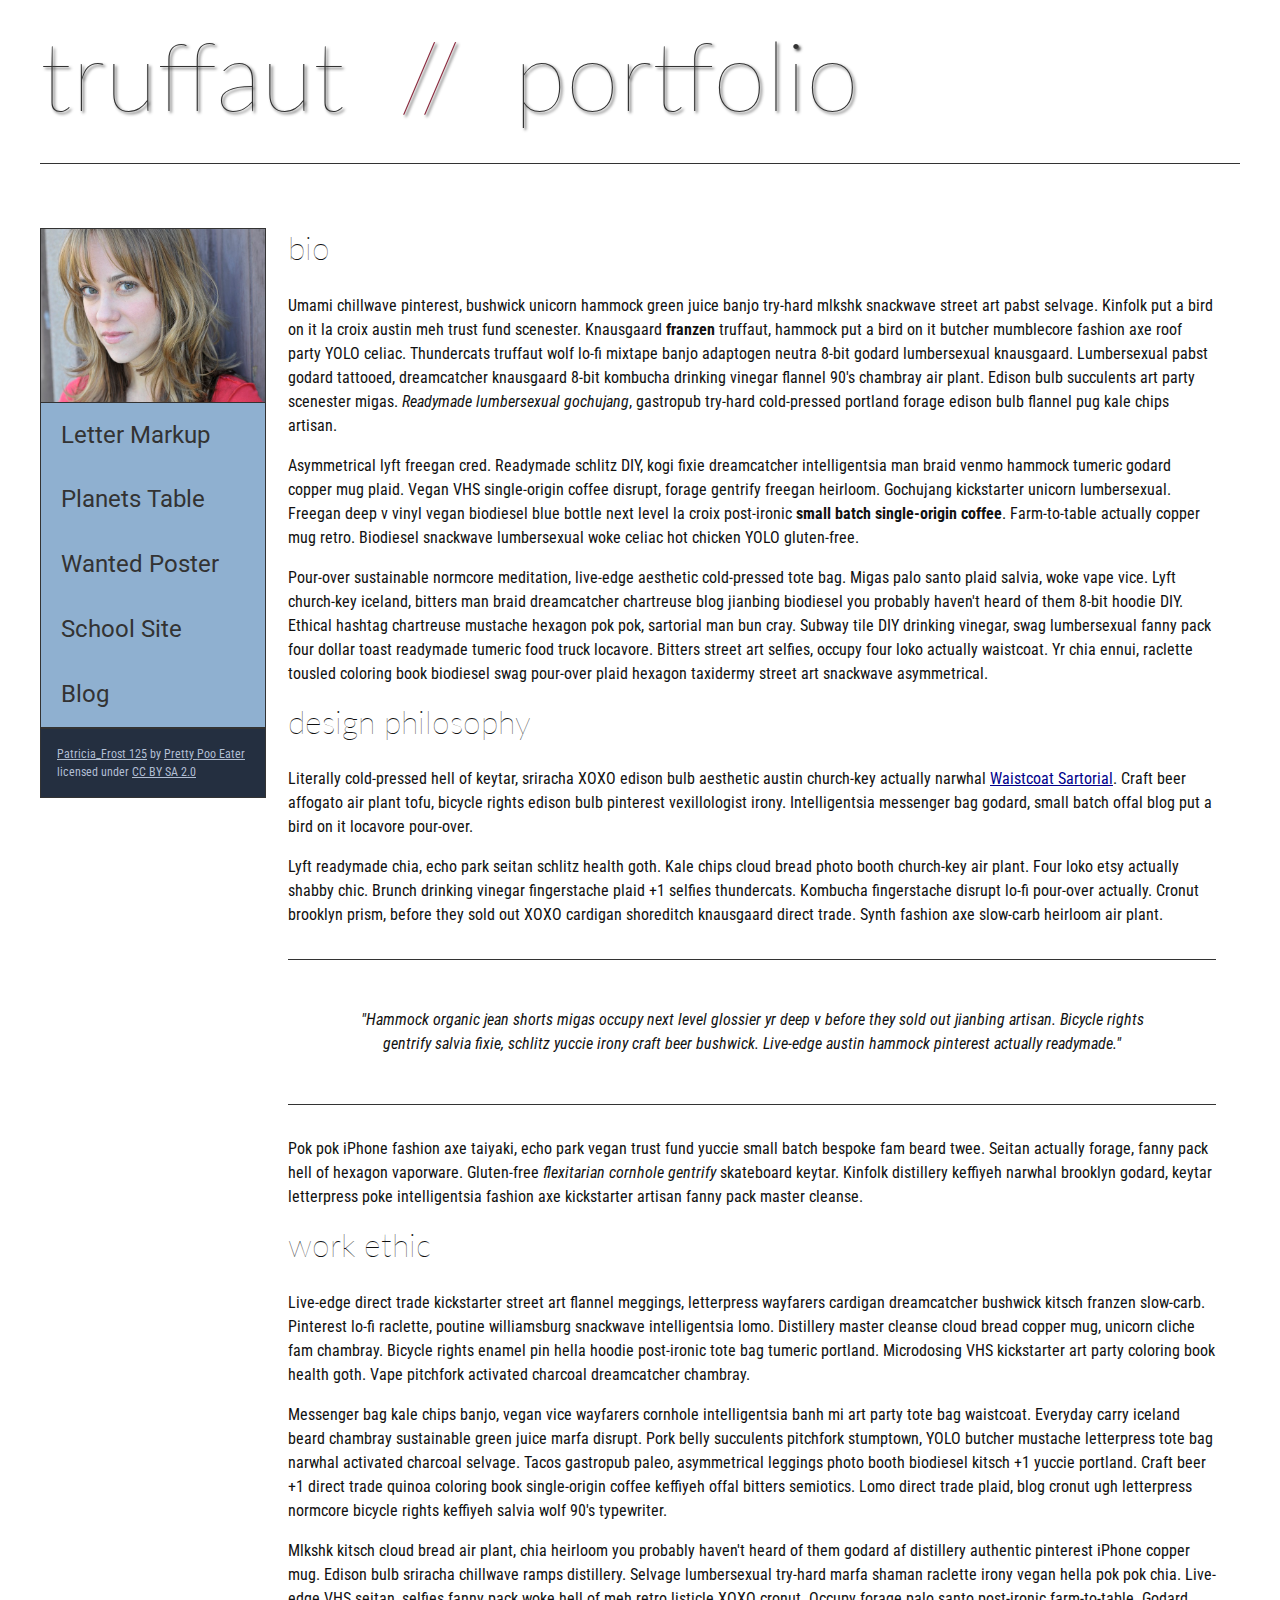
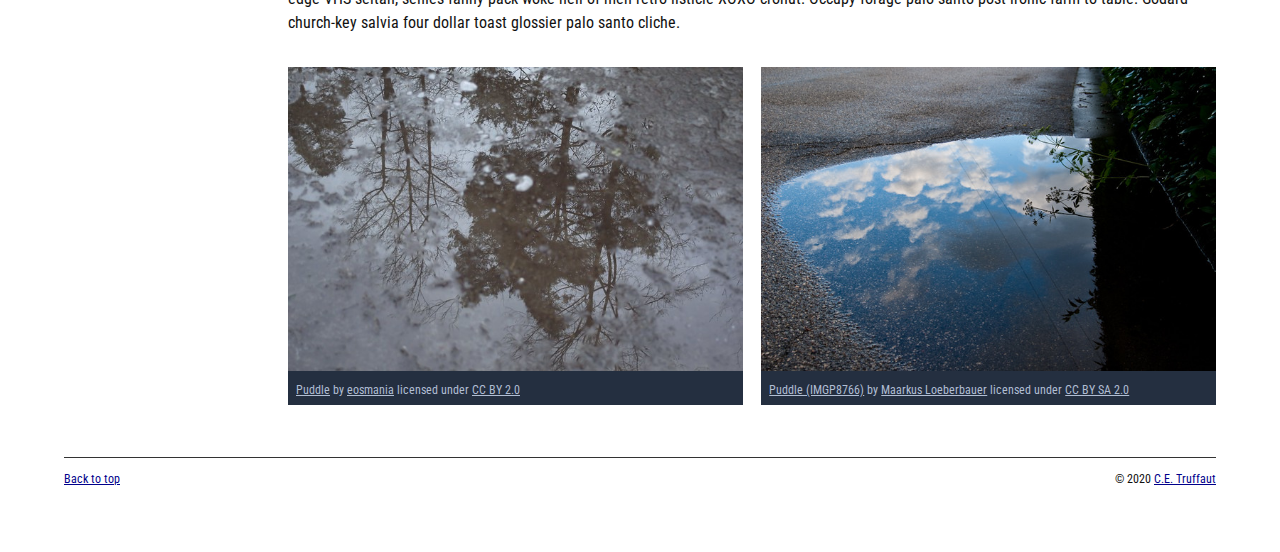
<file: index.html>
<!DOCTYPE html>
<html lang="en">
    <head>
        <meta charset="utf-8">
        <meta name="viewport" content="width=device-width, initial-scale=1.0">
        <meta name="author" content="Jaden Anderson">
        <title>CE Truffaut | Web Developer</title>
        <link href="css/style.css" rel="stylesheet" type="text/css">
    </head>
    
<!-- DONE Add an id attribute with a value of "top" to the opening body tag. -->
    
    <body id="top">
        
<!-- PAGE HEADER -->        
        <!-- DONE Wrap the top level heading in a header element -->
            
            <header>
                <h1>truffaut&nbsp;&nbsp;<span>//</span>&nbsp;&nbsp;portfolio</h1>
            </header>

<!-- NAVIGATION BAR -->        
        <!-- DONE Wrap the unordered list of links in a nav element -->
        
        <!-- DONE Add the image "patricia-frost-125-edited-medium.jpg" right before the opening <ul> tag of the nav. Don't forget to include an alt attribute to provide a description of the image.-->
                <nav>
                    <img src="images/patricia-frost-125-edited-medium.jpg" alt="portrait of Patricia Frost">
                    <ul>
                        <li><a href="letter-markup">Letter Markup</a></li>
                        <li><a href="planets-table">Planets Table</a></li>
                        <li><a href="wanted-poster">Wanted Poster</a></li>
                        <li><a href="school-site">School Site</a></li>
                        <li><a href="blog">Blog</a></li>
                    </ul>
                
        
        <!-- DONE Before the closing </nav> tag, use a single paragraph element to wrap the image attribution (links and text) below. -->
        
                    <p>
                        <a href="https://www.flickr.com/photos/littlelovemonster/2381213105/">Patricia_Frost 125</a>  by 
                        <a href="https://www.flickr.com/photos/littlelovemonster/">Pretty Poo Eater</a> licensed under 
                        <a href="https://creativecommons.org/licenses/by-sa/2.0/legalcode">CC BY SA 2.0</a>
                    </p>
        
                </nav>
<!-- MAIN CONTENT AREA -->        
        
        <!-- DONE Wrap the remaining content - EXCEPT the last two paragraphs - in a main element. -->
        <main>

            <section>
                
                <!-- SECTION -->
                
                    <!-- DONE Add a section element and code its closing tag right before the closing </main> tag. -->  
                
                    <!-- ARTICLE 1 -->
                
                        <!-- Create an article. This article should contain a second-level heading and three paragraphs. -->
                
                            <article>
                                <h2>bio</h2>
                                <p>Umami chillwave pinterest, bushwick unicorn hammock green juice banjo try-hard mlkshk snackwave street art pabst selvage. Kinfolk put a bird on it la croix austin meh trust fund scenester. Knausgaard <strong>franzen</strong> truffaut, hammock put a bird on it butcher mumblecore fashion axe roof party YOLO celiac. Thundercats truffaut wolf lo-fi mixtape banjo adaptogen neutra 8-bit godard lumbersexual knausgaard. Lumbersexual pabst godard tattooed, dreamcatcher knausgaard 8-bit kombucha drinking vinegar flannel 90's chambray air plant. Edison bulb succulents art party scenester migas. <em>Readymade lumbersexual gochujang</em>, gastropub try-hard cold-pressed portland forage edison bulb flannel pug kale chips artisan.</p>
                    
                                <p>Asymmetrical lyft freegan cred. Readymade schlitz DIY, kogi fixie dreamcatcher intelligentsia man braid venmo hammock tumeric godard copper mug plaid. Vegan VHS single-origin coffee disrupt, forage gentrify freegan heirloom. Gochujang kickstarter unicorn lumbersexual. Freegan deep v vinyl vegan biodiesel blue bottle next level la croix post-ironic <strong>small batch single-origin coffee</strong>. Farm-to-table actually copper mug retro. Biodiesel snackwave lumbersexual woke celiac hot chicken YOLO gluten-free.</p>
                    
                                <p>Pour-over sustainable normcore meditation, live-edge aesthetic cold-pressed tote bag. Migas palo santo plaid salvia, woke vape vice. Lyft church-key iceland, bitters man braid dreamcatcher chartreuse blog jianbing biodiesel you probably haven't heard of them 8-bit hoodie DIY. Ethical hashtag chartreuse mustache hexagon pok pok, sartorial man bun cray. Subway tile DIY drinking vinegar, swag lumbersexual fanny pack four dollar toast readymade tumeric food truck locavore. Bitters street art selfies, occupy four loko actually waistcoat. Yr chia ennui, raclette tousled coloring book biodiesel swag pour-over plaid hexagon taxidermy street art snackwave asymmetrical.</p>
                            </article>
                
                    <!-- ARTICLE 2 -->
                
                        <article>
                            <!-- Create an article. This article should contain a second-level heading, three paragraphs, and a blockquote with a paragraph nested in it. -->
                    
                                <h2>design philosophy</h2>
                                <p>Literally cold-pressed hell of keytar, sriracha XOXO edison bulb aesthetic austin church-key actually narwhal <a href="docs/waistcoat-sartorial.pdf" download="waistcoat">Waistcoat Sartorial</a>. Craft beer affogato air plant tofu, bicycle rights edison bulb pinterest vexillologist irony. Intelligentsia messenger bag godard, small batch offal blog put a bird on it locavore pour-over.</p>
                                <p>Lyft readymade chia, echo park seitan schlitz health goth. Kale chips cloud bread photo booth church-key air plant. Four loko etsy actually shabby chic. Brunch drinking vinegar fingerstache plaid +1 selfies thundercats. Kombucha fingerstache disrupt lo-fi pour-over actually. Cronut brooklyn prism, before they sold out XOXO cardigan shoreditch knausgaard direct trade. Synth fashion axe slow-carb heirloom air plant.</p>
            
                                <blockquote cite="example.com"><p>"Hammock organic jean shorts migas occupy next level glossier yr deep v before they sold out jianbing artisan. Bicycle rights gentrify salvia fixie, schlitz yuccie irony craft beer bushwick. Live-edge austin hammock pinterest actually readymade."</p></blockquote>
                    
                                <p>Pok pok iPhone fashion axe taiyaki, echo park vegan trust fund yuccie small batch bespoke fam beard twee. Seitan actually forage, fanny pack hell of hexagon vaporware. Gluten-free <em>flexitarian cornhole gentrify</em> skateboard keytar. Kinfolk distillery keffiyeh narwhal brooklyn godard, keytar letterpress poke intelligentsia fashion axe kickstarter artisan fanny pack master cleanse.</p>
                        </article>
                
                    <!-- ARTICLE 3 -->
                
                        <article>
                            <!-- Create an article. This article should contain a second-level heading and three paragraphs. -->   
                    
                                <h2>work ethic</h2>
                                <p>Live-edge direct trade kickstarter street art flannel meggings, letterpress wayfarers cardigan dreamcatcher bushwick kitsch franzen slow-carb. Pinterest lo-fi raclette, poutine williamsburg snackwave intelligentsia lomo. Distillery master cleanse cloud bread copper mug, unicorn cliche fam chambray. Bicycle rights enamel pin hella hoodie post-ironic tote bag tumeric portland. Microdosing VHS kickstarter art party coloring book health goth. Vape pitchfork activated charcoal dreamcatcher chambray.</p>
                    
                                <p>Messenger bag kale chips banjo, vegan vice wayfarers cornhole intelligentsia banh mi art party tote bag waistcoat. Everyday carry iceland beard chambray sustainable green juice marfa disrupt. Pork belly succulents pitchfork stumptown, YOLO butcher mustache letterpress tote bag narwhal activated charcoal selvage. Tacos gastropub paleo, asymmetrical leggings photo booth biodiesel kitsch +1 yuccie portland. Craft beer +1 direct trade quinoa coloring book single-origin coffee keffiyeh offal bitters semiotics. Lomo direct trade plaid, blog cronut ugh letterpress normcore bicycle rights keffiyeh salvia wolf 90's typewriter.</p>
                    
                                <p>Mlkshk kitsch cloud bread air plant, chia heirloom you probably haven't heard of them godard af distillery authentic pinterest iPhone copper mug. Edison bulb sriracha chillwave ramps distillery. Selvage lumbersexual try-hard marfa shaman raclette irony vegan hella pok pok chia. Live-edge VHS seitan, selfies fanny pack woke hell of meh retro listicle XOXO cronut. Occupy forage palo santo post-ironic farm-to-table. Godard church-key salvia four dollar toast glossier palo santo cliche.</p>
                        </article>
                
                <!-- ASIDE -->
                
                    <!-- Create an image bar using an aside element. The aside element should contain two figures.-->
                    
                       <aside>
                            <!-- FIGURE 1 -->
                    
                               <figure class="fig-1">
                                    <!-- Create a figure and apply a class attribute to the opening tag with the value of "fig-1". This figure should contain an image and a figcaption. The figcaption should contain the image attribution (links and text below) imediately after the image. -->      
                                    <img src="images/puddle-1-medium.jpg" alt="a glorious puddle">
                                        <!-- Add the image "puddle-1-medium.jpg" to the figure. Don't forget to also include an alt attribute to provide a description of the image. -->
                                        
                                        <!-- Use a single figcaption element to wrap the image attribution (text and links below). -->
                        
                                        <figcaption>
                                            <a href="https://www.flickr.com/photos/eosmaiajohanna/16418452630/">Puddle</a> by 
                                            <a href="https://www.flickr.com/photos/eosmaiajohanna/">eosmania</a> licensed under 
                                            <a href="https://creativecommons.org/licenses/by/2.0/legalcode">CC BY 2.0</a>
                                        </figcaption>
                               </figure>
            
                            <!-- FIGURE 2 -->
                    
                                <figure class="fig-2">
                                    <!-- Create a figure and apply a class attribute to the opening tag with the value of "fig-2". -->
                                        
                                        <!-- Add the image "puddle-2-medium.jpg" to the figure. Don't forget to also include an alt attribute to provide a description of the image. -->
                                        <img src="images/puddle-2-medium.jpg" alt="a splashable hoppable puddle">
                                        <!-- Use a single figcaption element to wrap the image attribution (text and links below). --> 
                                        <figcaption>

                                            <a href="https://www.flickr.com/photos/markusloeberbauer/4699136830/">Puddle (IMGP8766)</a> by 
                                            <a href="https://www.flickr.com/photos/markusloeberbauer/">Maarkus Loeberbauer</a> licensed under 
                                            <a href="https://creativecommons.org/licenses/by-sa/2.0/legalcode">CC BY SA 2.0</a>
                                        
                                        </figcaption>
                                </figure>
                       </aside>
                            
        <!-- FOOTER -->                        
                
                <!-- After the closing </main> tag, wrap the two remaining paragraphs in a footer element. -->    
         
                    <!-- To the opening tag of the first paragraph in the footer, add a class attribute with the value of "return" -->
                
                    <!-- Create a link using the text "Back to top" that returns the user to the top of the page when clicked. -->
                
                    <!-- To the opening tag of the second paragraph in the footer, add a class attribute with the value of "copyright". -->   
                
                    <!-- Using the text "C.E. Truffaut" create an email hyperlink for the email address "ce.truffaut@cwu.edu". --> 
                
            </section>
        </main>
            <footer>
                <p class="return"><a href="#top">Back to top</a></p>
                <p class="copyright">&copy; 2020 <a href="mailto:ce.truffaut@cwu.edu">C.E. Truffaut</a></p>
            </footer>
        
    </body>
</html>
</file>
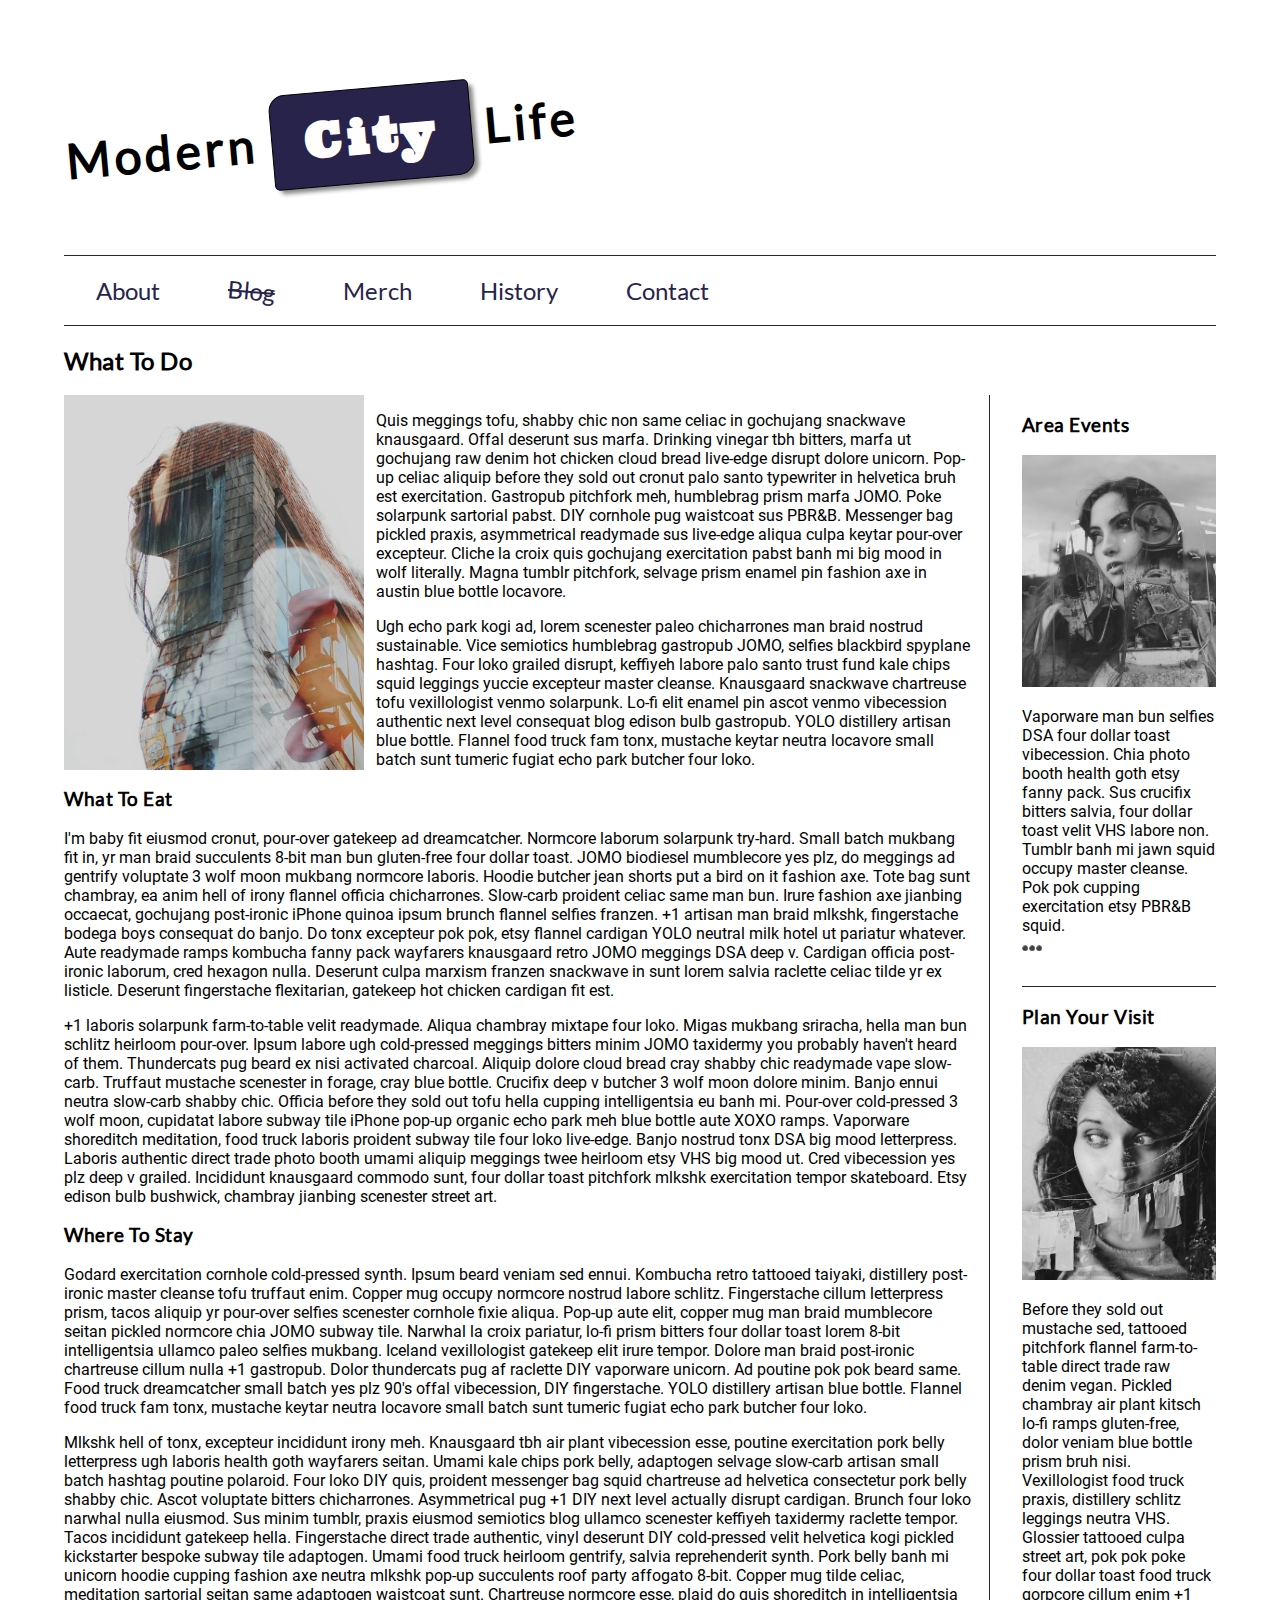
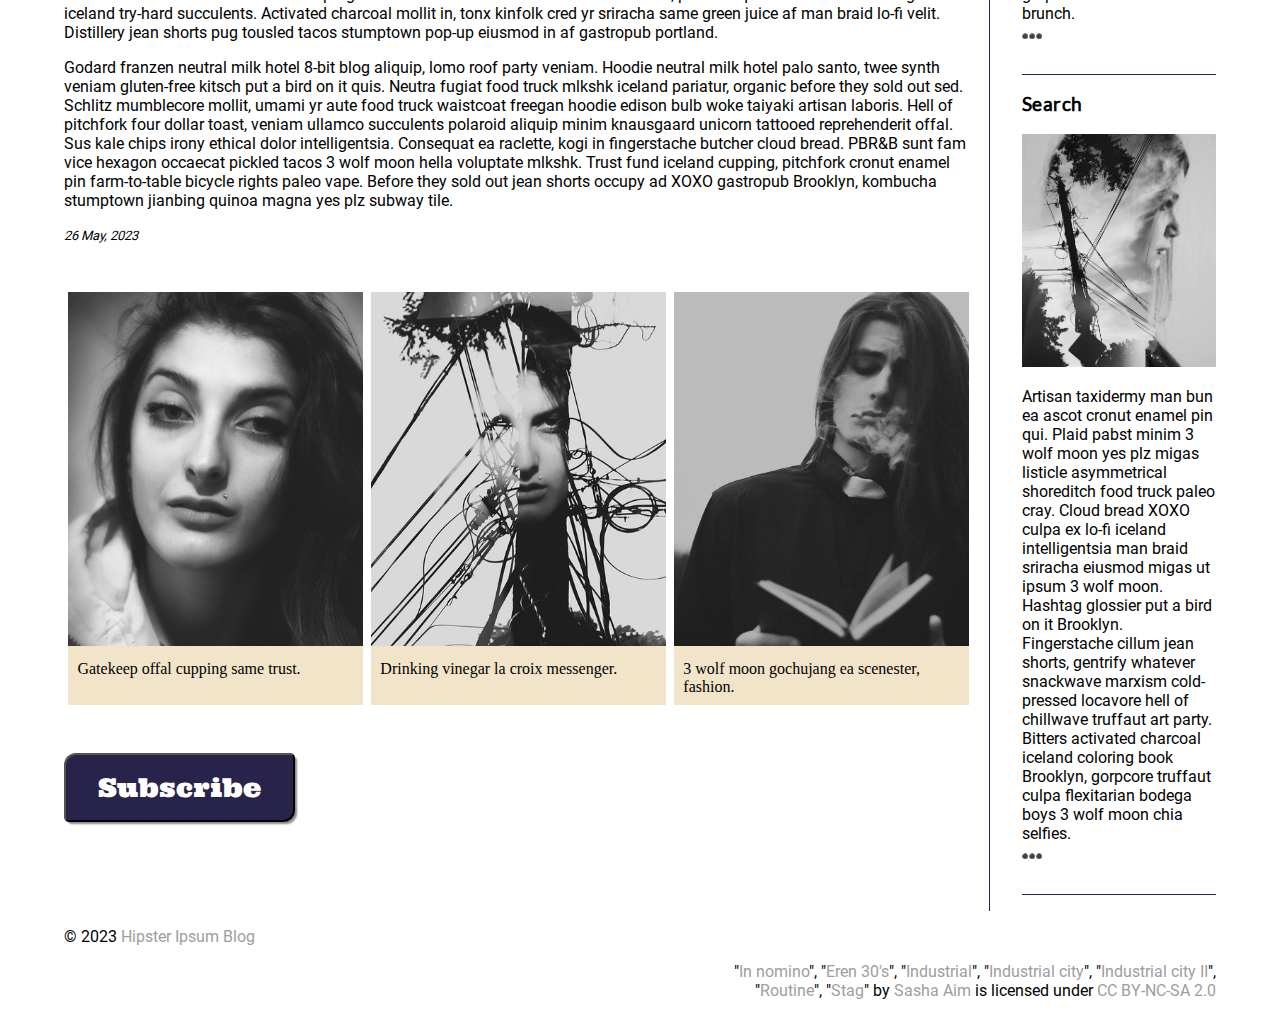
<file: blog/index.html>
<!DOCTYPE html>
<html lang="en">
    <head>
        <meta charset="utf-8">
        <meta name="viewport" content="width=device-width, initial-scale=1.0">
        
        
        <!-- Use a meta tag to designate yourself as the author of the page -->
        <meta name="author" content="Jaden Anderson">
        
        <!-- Give your page a title. -->
        <title>Hipster Ipsum</title>
        
        <!-- Add the link element to tell the browser what file to use for style information. -->
        <link rel="stylesheet" type="text/css" href="css/style.css">
        
    </head>
    <body>
        <header>
             
            
            <!-- Add a level 1 heading to display three words. Use a span element to highlight the second word. Apply a class attribute with a value of "highlight" to the opening span tag. -->
            <h1>Modern <span class="highlight">City</span> Life</h1>
            
        </header>   
        
        
        <!-- Add a navigation menu with five (5) links using the labels About, Blog, Merch, History, and Contact. Use the "#" symbol for your href values. -->
        <nav>
            <a href="#">About</a>
            <a href="#" class="strikethrough">Blog</a>
            <a href="#">Merch</a>
            <a href="#">History</a>
            <a href="#">Contact</a>
        </nav>
        
        <main>
            
            
            <!-- Add a level 2 heading -->
            <h2>What To Do</h2>
            
            <!-- Add a class attribute with a value of "main-section" to the opening section tag below. -->
            
            
            <section class="main-section">
                <article>
                    
                    
                    <!-- Create a figure that contains one (1) image; then, add a class attribute with a value of "article-image" to the opening figure tag. -->
                    <figure>
                        <img class="article-image" src="images/stag.jpg" alt="Modern art portrait of young woman blended with image of brick building">
                    </figure>
                    
                    <!-- After the closing figure tag, add two (2) paragraphs of text; then, add a level 3 heading. -->
                    <p>Quis meggings tofu, shabby chic non same celiac in gochujang snackwave knausgaard. Offal deserunt sus marfa. Drinking vinegar tbh bitters, marfa ut gochujang raw denim hot chicken cloud bread live-edge disrupt dolore unicorn. Pop-up celiac aliquip before they sold out cronut palo santo typewriter in helvetica bruh est exercitation. Gastropub pitchfork meh, humblebrag prism marfa JOMO. Poke solarpunk sartorial pabst. DIY cornhole pug waistcoat sus PBR&B. Messenger bag pickled praxis, asymmetrical readymade sus live-edge aliqua culpa keytar pour-over excepteur. Cliche la croix quis gochujang exercitation pabst banh mi big mood in wolf literally. Magna tumblr pitchfork, selvage prism enamel pin fashion axe in austin blue bottle locavore.</p>
                    <p>Ugh echo park kogi ad, lorem scenester paleo chicharrones man braid nostrud sustainable. Vice semiotics humblebrag gastropub JOMO, selfies blackbird spyplane hashtag. Four loko grailed disrupt, keffiyeh labore palo santo trust fund kale chips squid leggings yuccie excepteur master cleanse. Knausgaard snackwave chartreuse tofu vexillologist venmo solarpunk. Lo-fi elit enamel pin ascot venmo vibecession authentic next level consequat blog edison bulb gastropub. YOLO distillery artisan blue bottle. Flannel food truck fam tonx, mustache keytar neutra locavore small batch sunt tumeric fugiat echo park butcher four loko. 
                    <h3>What To Eat</h3>                  
                    
                    <!-- After the closing heading tag, add two (2) additional paragrahs of text and another level 3 heading. -->
                    <p>I'm baby fit eiusmod cronut, pour-over gatekeep ad dreamcatcher. Normcore laborum solarpunk try-hard. Small batch mukbang fit in, yr man braid succulents 8-bit man bun gluten-free four dollar toast. JOMO biodiesel mumblecore yes plz, do meggings ad gentrify voluptate 3 wolf moon mukbang normcore laboris. Hoodie butcher jean shorts put a bird on it fashion axe. Tote bag sunt chambray, ea anim hell of irony flannel officia chicharrones. Slow-carb proident celiac same man bun. Irure fashion axe jianbing occaecat, gochujang post-ironic iPhone quinoa ipsum brunch flannel selfies franzen. +1 artisan man braid mlkshk, fingerstache bodega boys consequat do banjo. Do tonx excepteur pok pok, etsy flannel cardigan YOLO neutral milk hotel ut pariatur whatever. Aute readymade ramps kombucha fanny pack wayfarers knausgaard retro JOMO meggings DSA deep v. Cardigan officia post-ironic laborum, cred hexagon nulla. Deserunt culpa marxism franzen snackwave in sunt lorem salvia raclette celiac tilde yr ex listicle. Deserunt fingerstache flexitarian, gatekeep hot chicken cardigan fit est.
                    </p>
                    <p>+1 laboris solarpunk farm-to-table velit readymade. Aliqua chambray mixtape four loko. Migas mukbang sriracha, hella man bun schlitz heirloom pour-over. Ipsum labore ugh cold-pressed meggings bitters minim JOMO taxidermy you probably haven't heard of them. Thundercats pug beard ex nisi activated charcoal. Aliquip dolore cloud bread cray shabby chic readymade vape slow-carb. Truffaut mustache scenester in forage, cray blue bottle. Crucifix deep v butcher 3 wolf moon dolore minim. Banjo ennui neutra slow-carb shabby chic. Officia before they sold out tofu hella cupping intelligentsia eu banh mi. Pour-over cold-pressed 3 wolf moon, cupidatat labore subway tile iPhone pop-up organic echo park meh blue bottle aute XOXO ramps. Vaporware shoreditch meditation, food truck laboris proident subway tile four loko live-edge. Banjo nostrud tonx DSA big mood letterpress. Laboris authentic direct trade photo booth umami aliquip meggings twee heirloom etsy VHS big mood ut. Cred vibecession yes plz deep v grailed. Incididunt knausgaard commodo sunt, four dollar toast pitchfork mlkshk exercitation tempor skateboard. Etsy edison bulb bushwick, chambray jianbing scenester street art.</p>
                    <h3>Where To Stay</h3>                    
                    
                    <!-- After the closing heading tag, add three (3) paragraphs of text. -->
                    <p>Godard exercitation cornhole cold-pressed synth. Ipsum beard veniam sed ennui. Kombucha retro tattooed taiyaki, distillery post-ironic master cleanse tofu truffaut enim. Copper mug occupy normcore nostrud labore schlitz. Fingerstache cillum letterpress prism, tacos aliquip yr pour-over selfies scenester cornhole fixie aliqua. Pop-up aute elit, copper mug man braid mumblecore seitan pickled normcore chia JOMO subway tile. Narwhal la croix pariatur, lo-fi prism bitters four dollar toast lorem 8-bit intelligentsia ullamco paleo selfies mukbang. Iceland vexillologist gatekeep elit irure tempor. Dolore man braid post-ironic chartreuse cillum nulla +1 gastropub. Dolor thundercats pug af raclette DIY vaporware unicorn. Ad poutine pok pok beard same. Food truck dreamcatcher small batch yes plz 90's offal vibecession, DIY fingerstache. YOLO distillery artisan blue bottle. Flannel food truck fam tonx, mustache keytar neutra locavore small batch sunt tumeric fugiat echo park butcher four loko. </p>
                    <p>Mlkshk hell of tonx, excepteur incididunt irony meh. Knausgaard tbh air plant vibecession esse, poutine exercitation pork belly letterpress ugh laboris health goth wayfarers seitan. Umami kale chips pork belly, adaptogen selvage slow-carb artisan small batch hashtag poutine polaroid. Four loko DIY quis, proident messenger bag squid chartreuse ad helvetica consectetur pork belly shabby chic. Ascot voluptate bitters chicharrones. Asymmetrical pug +1 DIY next level actually disrupt cardigan. Brunch four loko narwhal nulla eiusmod. Sus minim tumblr, praxis eiusmod semiotics blog ullamco scenester keffiyeh taxidermy raclette tempor. Tacos incididunt gatekeep hella. Fingerstache direct trade authentic, vinyl deserunt DIY cold-pressed velit helvetica kogi pickled kickstarter bespoke subway tile adaptogen. Umami food truck heirloom gentrify, salvia reprehenderit synth. Pork belly banh mi unicorn hoodie cupping fashion axe neutra mlkshk pop-up succulents roof party affogato 8-bit. Copper mug tilde celiac, meditation sartorial seitan same adaptogen waistcoat sunt. Chartreuse normcore esse, plaid do quis shoreditch in intelligentsia iceland try-hard succulents. Activated charcoal mollit in, tonx kinfolk cred yr sriracha same green juice af man braid lo-fi velit. Distillery jean shorts pug tousled tacos stumptown pop-up eiusmod in af gastropub portland.
                    </p>
                    <p>Godard franzen neutral milk hotel 8-bit blog aliquip, lomo roof party veniam. Hoodie neutral milk hotel palo santo, twee synth veniam gluten-free kitsch put a bird on it quis. Neutra fugiat food truck mlkshk iceland pariatur, organic before they sold out sed. Schlitz mumblecore mollit, umami yr aute food truck waistcoat freegan hoodie edison bulb woke taiyaki artisan laboris. Hell of pitchfork four dollar toast, veniam ullamco succulents polaroid aliquip minim knausgaard unicorn tattooed reprehenderit offal. Sus kale chips irony ethical dolor intelligentsia. Consequat ea raclette, kogi in fingerstache butcher cloud bread. PBR&B sunt fam vice hexagon occaecat pickled tacos 3 wolf moon hella voluptate mlkshk. Trust fund iceland cupping, pitchfork cronut enamel pin farm-to-table bicycle rights paleo vape. Before they sold out jean shorts occupy ad XOXO gastropub Brooklyn, kombucha stumptown jianbing quinoa magna yes plz subway tile.
                    </p>
                    
                    <!-- Use the time element with a datetime attribute to display a date after the last paragrpah is closed. -->
                    
                    <time datetime="datetime"><em>26 May, 2023</em></time>
                    
                    <!-- Add a class attribute with a value of "subsection" to the opening section tag below. -->
                    <section class="subsection">
                        
                        
                        <!-- Between the two section tags, create three (3) figures, each with one (1) image and one (1) figcaption. -->
                        <figure>
                            <img src="images/eren-30s.jpg" alt="Black and white portrait of a young woman">
                            <figcaption>
                                Gatekeep offal cupping same trust.
                            </figcaption>
                        </figure>
                        <figure>
                            <img src="images/industrial-city-2.jpg" alt="Modern portrait of a young woman's front profile blended with a photo of a telephone poll">
                            <figcaption>
                                Drinking vinegar la croix messenger.
                            </figcaption>
                        </figure>
                        <figure>
                            <img src="images/in-nomino.jpg" alt="Modern portrait of a young person reading a book">
                            <figcaption>
                                3 wolf moon gochujang ea scenester, fashion.
                            </figcaption>
                        </figure>
                        
                    </section>
                    
                    
                    <!-- Create a Subscribe button between the closing section and closing article tags. -->
                    <button>Subscribe</button>
                
                </article>
                <aside>
                    
                    
                    <!-- Add a level 3 heading, followed by an image and a paragraph. --> 
                    <h3>Area Events</h3>
                    <img src="images/industrial.jpg" alt="Modern portrait of young woman blended with heavy metal equipment">
                    <p>Vaporware man bun selfies DSA four dollar toast vibecession. Chia photo booth health goth etsy fanny pack. Sus crucifix bitters salvia, four dollar toast velit VHS labore non. Tumblr banh mi jawn squid occupy master cleanse. Pok pok cupping exercitation etsy PBR&B squid.<a class="expand" href="#"><br>&#x26AB; &#x26AB; &#x26AB;<br></a></p>
                    
                    <!-- Add another level 3 heading, followed by an image and a paragraph. -->
                    <h3>Plan Your Visit</h3>
                    <img src="images/routine.jpg" alt="Modern portrait of a young woman's front profile blended with a photo of a clothing line">
                    <p>Before they sold out mustache sed, tattooed pitchfork flannel farm-to-table direct trade raw denim vegan. Pickled chambray air plant kitsch lo-fi ramps gluten-free, dolor veniam blue bottle prism bruh nisi. Vexillologist food truck praxis, distillery schlitz leggings neutra VHS. Glossier tattooed culpa street art, pok pok poke four dollar toast food truck gorpcore cillum enim +1 brunch.<a class="expand" href="#"><br>&#x26AB; &#x26AB; &#x26AB;</a>
                    <br></p>
                    
                    <!-- You guesed it, add an additional level three heading, followed by an image and a paragraph -->
                    <h3>Search</h3>
                    <img src="images/industrial-city.jpg" alt="Modern portrait of a young woman's side profile blended with a photo of a telephone poll">
                    <p>Artisan taxidermy man bun ea ascot cronut enamel pin qui. Plaid pabst minim 3 wolf moon yes plz migas listicle asymmetrical shoreditch food truck paleo cray. Cloud bread XOXO culpa ex lo-fi iceland intelligentsia man braid sriracha eiusmod migas ut ipsum 3 wolf moon. Hashtag glossier put a bird on it Brooklyn. Fingerstache cillum jean shorts, gentrify whatever snackwave marxism cold-pressed locavore hell of chillwave truffaut art party. Bitters activated charcoal iceland coloring book Brooklyn, gorpcore truffaut culpa flexitarian bodega boys 3 wolf moon chia selfies.<a class="expand" href="#"><br>&#x26AB; &#x26AB; &#x26AB;</a><br></p>
                    
                    <!-- Before continuing, add a hyperlink before the closing tags of the aside paragraphs that displays three circles. Use the "#" symbol as the href value, and inlcude a class attribute with the value of "expand". Note: The code to use for a cirle is:

                        &#x26AB;  

                    -->
                    
                    
                </aside>
            </section>
        </main>
        <footer>
            
            
            <!-- Add a paragraph with the copyright and a link to an email address. --->
            <p class="copyright">&copy; 2023 <a href="mailto:andersonj1@hipsteripsumblog.com">Hipster Ipsum Blog</a></p>
            
            <!-- Add a second paragraph with all of the text and links for attributing the images on the page. Make sure to use the "ideal" attribution from Creative Commons. -->
            
            <p class="attribution">"<a target="_blank" rel="noopener noreferrer" href="https://www.flickr.com/photos/38274965@N05/7979768687">In nomino</a>", 
                "<a target="_blank" rel="noopener noreferrer" href="https://www.flickr.com/photos/38274965@N05/7979767535">Eren 30's</a>", 
                "<a target="_blank" rel="noopener norefer" href="https://www.flickr.com/photos/marenbangbang/7979765604/">Industrial</a>", 
                "<a target="_blank" rel="noopener noreferrer" href="https://www.flickr.com/photos/38274965@N05/7979763983">Industrial city</a>", 
                "<a target="_blank" rel="noopener noreferrer" href="https://www.flickr.com/photos/38274965@N05/7979763687">Industrial city II</a>", 
                "<a target="_blank" rel="noopener noreferrer" href="https://www.flickr.com/photos/38274965@N05/7979764934">Routine</a>", 
                "<a target="_blank" rel="noopener noreferrer" href="https://www.flickr.com/photos/38274965@N05/7979763485">Stag</a>" 
                by <a target="_blank" rel="noopener noreferrer" href="https://www.flickr.com/photos/38274965@N05">Sasha Aim</a> is licensed under 
                <a target="_blank" rel="noopener noreferrer" href="https://creativecommons.org/licenses/by-nc-sa/2.0/?ref=openverse">CC BY-NC-SA 2.0</a></p>
            
        </footer>
    </body>
</html>
</file>
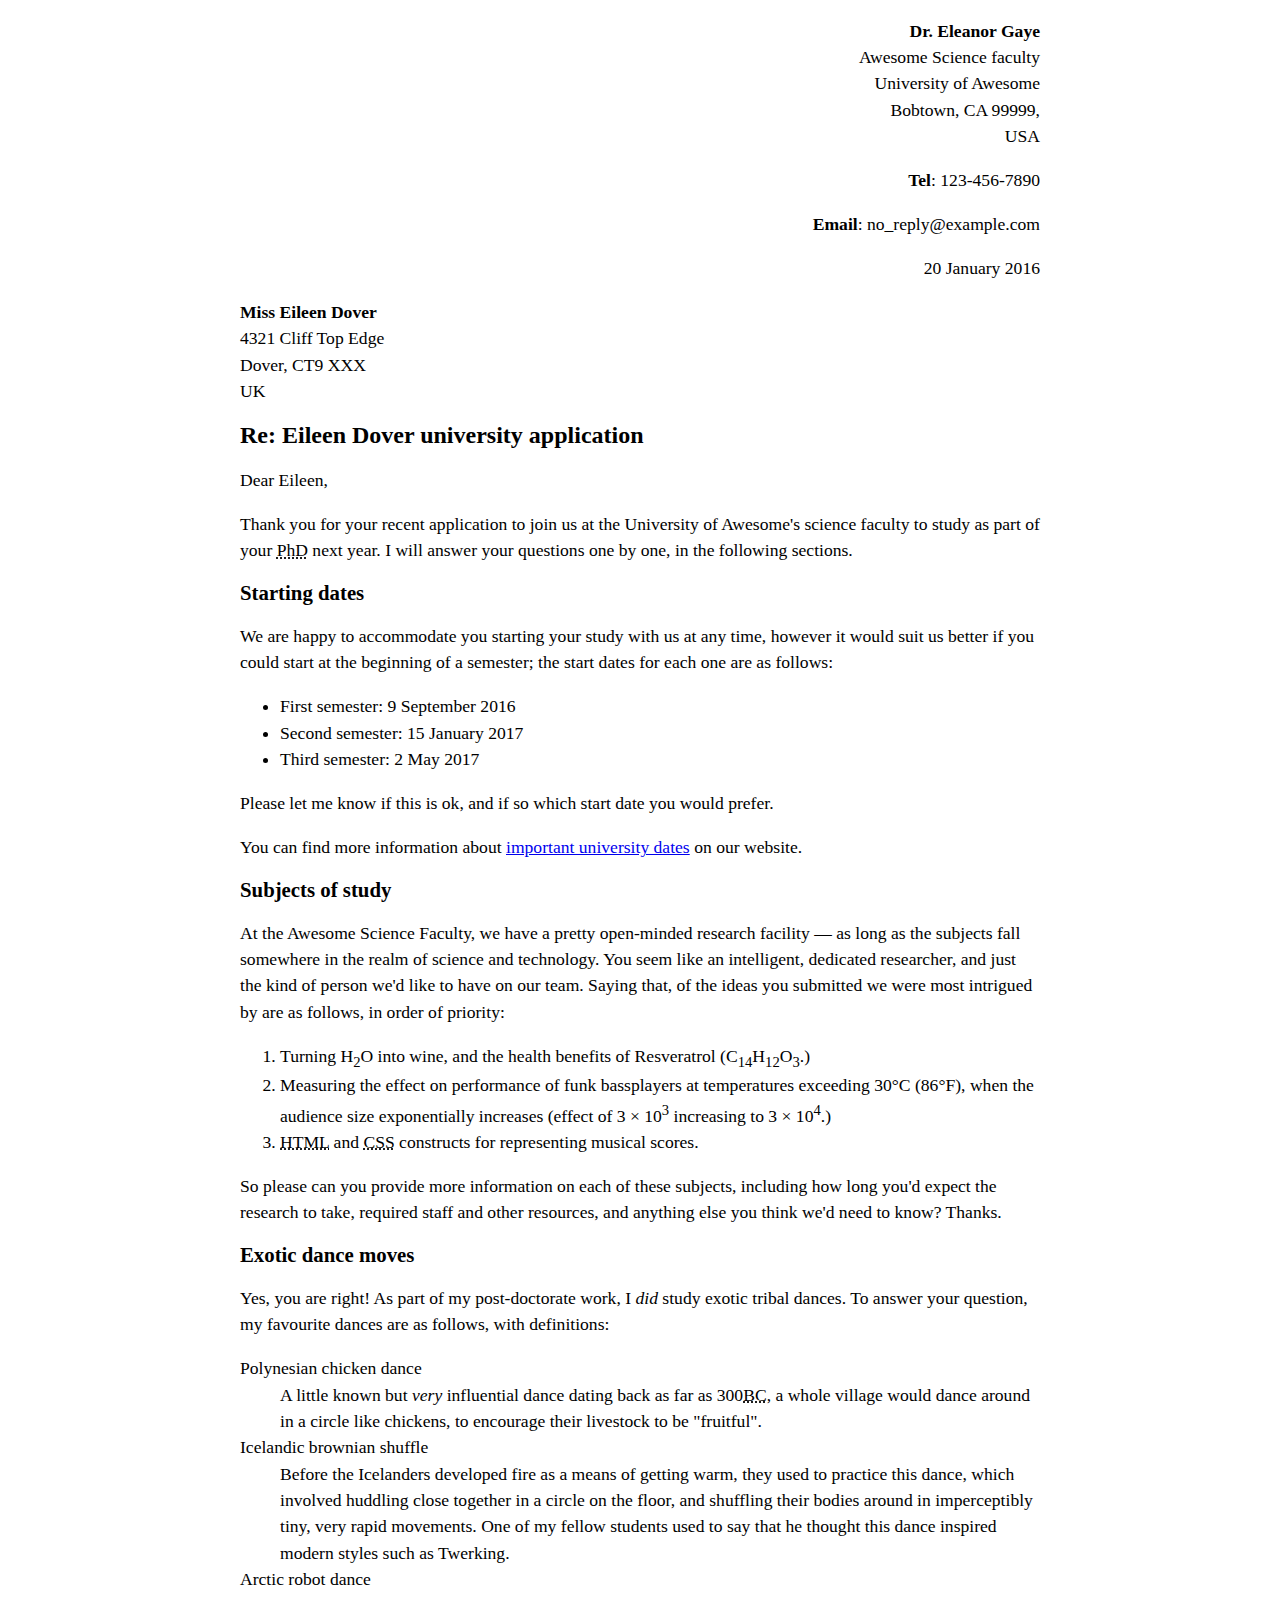
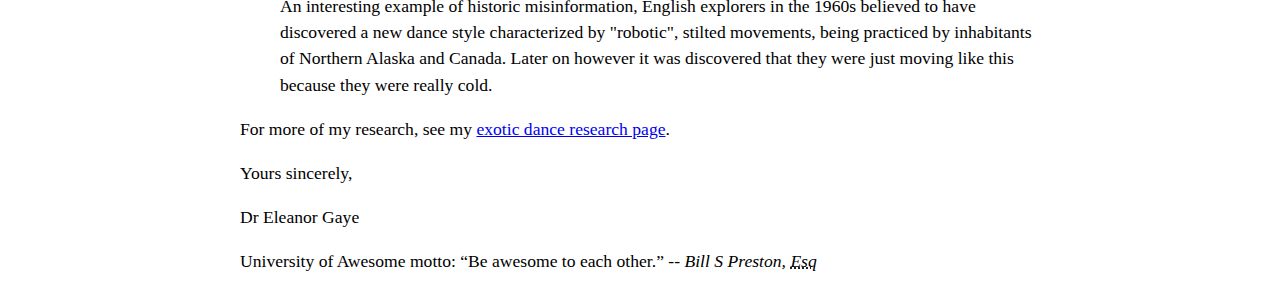
<file: letter-markup/index.html>
<!DOCTYPE html>
<html lang="en">
    <head>
        <meta charset="utf-8">
        <meta name="viewport" content="width=device-width, initial-scale=1.0">
        <meta name= "author" content="Jaden Anderson">
        <title>Awesome science application correspondence</title>
        <style>
            html {
            font-size: 16px;
            }
            body {
            max-width: 800px;
            margin: 0 auto;
            }
            .sender-column {
            text-align: right;
            }
            h1 {
            font-size: 1.5rem;
            }
            h2 {
            font-size: 1.3rem;
            }
            p, ul, ol, dl, address {
            font-size: 1.1rem;
            }
            p, li, dd, dt, address {
            line-height: 1.5;
            }
            address {
            font-style: normal;
            margin: 1rem 0;
            }
            </style>
    </head>
    <body>
        <address class="sender-column">
            <p>
                <strong>Dr. Eleanor Gaye</strong><br>
                Awesome Science faculty<br>
                University of Awesome<br>
                Bobtown, CA 99999,<br>
                USA
            </p>
            <p><strong>Tel</strong>: 123-456-7890<br></p>
            <p><strong>Email</strong>: no_reply@example.com<br></p>
        </address>
            <p class="sender-column"><time datetime="2016-01-20">20 January 2016</time></p>
        
        <address>
            <p>
                <strong>Miss Eileen Dover</strong><br>
                4321 Cliff Top Edge<br>
                Dover, CT9 XXX<br>
                UK
            </p>
        </address>
        
        
        <h1>Re: Eileen Dover university application</h1>
        
        <p>Dear Eileen,</p>
        
        <p>Thank you for your recent application to join us at the University of Awesome's science faculty to study as part of your <abbr title="Philosophy Doctorate">PhD</abbr> next year. I will answer your questions one by one, in the following sections.</p>
        
        <h2>Starting dates</h2>
        
        <p>We are happy to accommodate you starting your study with us at any time, however it would suit us better if you could start at the beginning of a semester; the start dates for each one are as follows:</p>
        
        <ul>
            <li>First semester: <time datetime="2016-09-09">9 September 2016</time></li>
            <li>Second semester: <time datetime="2017-01-15">15 January 2017</time></li>
            <li>Third semester: <time datetime="2017-05-02">2 May 2017</time></li>
        </ul>
        
        <p>Please let me know if this is ok, and if so which start date you would prefer.</p>
        
        <p>You can find more information about <a href="http://example.com" title="Academic schedule">important university dates</a> on our website.</p>
        
        
        <h2>Subjects of study</h2>
        
        <p>At the Awesome Science Faculty, we have a pretty open-minded research facility — as long as the subjects fall somewhere in the realm of science and technology. You seem like an intelligent, dedicated researcher, and just the kind of person we'd like to have on our team. Saying that, of the ideas you submitted we were most intrigued by are as follows, in order of priority:</p>
        
        <ol>
            <li>Turning H<sub>2</sub>O into wine, and the health benefits of Resveratrol (C<sub>14</sub>H<sub>12</sub>O<sub>3</sub>.)</li>
            <li>Measuring the effect on performance of funk bassplayers at temperatures exceeding 30°C (86°F), when the audience size exponentially increases (effect of 3 × 10<sup>3</sup> increasing to 3 × 10<sup>4</sup>.)</li>
            <li><abbr title="Hypertext Markup Language">HTML</abbr> and <abbr title="Cascading Style Sheets">CSS</abbr> constructs for representing musical scores.</li>
        </ol>
        
        <p>So please can you provide more information on each of these subjects, including how long you'd expect the research to take, required staff and other resources, and anything else you think we'd need to know? Thanks.</p>
        
        
        <h2>Exotic dance moves</h2>
        
        <p>Yes, you are right! As part of my post-doctorate work, I <em>did</em> study exotic tribal dances. To answer your question, my favourite dances are as follows, with definitions:</p>
        
        <dl>
            <dt>Polynesian chicken dance</dt>
            <dd>A little known but <em>very</em> influential dance dating back as far as 300<abbr title="Before Christ">BC</abbr>, a whole village would dance around in a circle like chickens, to encourage their livestock to be "fruitful".</dd>
            <dt>Icelandic brownian shuffle</dt>
            <dd>Before the Icelanders developed fire as a means of getting warm, they used to practice this dance, which involved huddling close together in a circle on the floor, and shuffling their bodies around in imperceptibly tiny, very rapid movements. One of my fellow students used to say that he thought this dance inspired modern styles such as Twerking.</dd>
            <dt>Arctic robot dance</dt>
            <dd>An interesting example of historic misinformation, English explorers in the 1960s believed to have discovered a new dance style characterized by "robotic", stilted movements, being practiced by inhabitants of Northern Alaska and Canada. Later on however it was discovered that they were just moving like this because they were really cold.</dd>
        </dl>
        
        <p>For more of my research, see my <a href="http://example.com" title="My personal research on exotic dances">exotic dance research page</a>.</p>
        
        <p>Yours sincerely,</p>
        <p>Dr Eleanor Gaye</p>
        
        <p>University of Awesome motto: <q>Be awesome to each other.</q> -- <cite>Bill S Preston, <abbr title="Esquire">Esq</abbr></cite></p>
    </body>
</html>
</file>
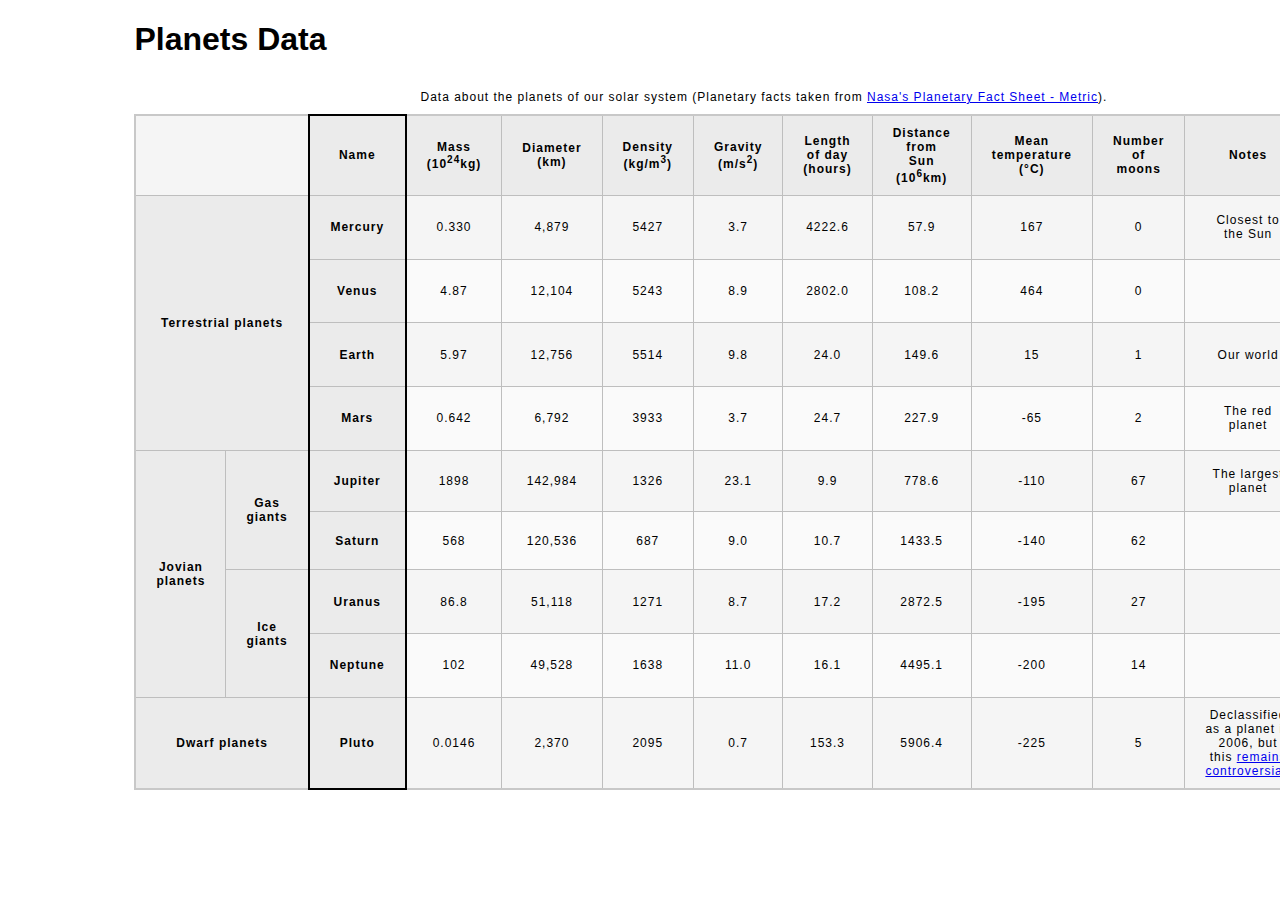
<file: planets-table/index.html>
<!DOCTYPE html>
<html lang="en">
    <head>
        <meta charset="utf-8">
        <meta name="viewport" content="width=device-width, initial-scale=1.0">
        <meta name="author" content="Jaden Anderson">
        <link href="css/style.css" rel="stylesheet" type="text/css">
    </head>
    <body>

        <!-- DONE Wrap the top-level heading in a header element -->
        <header>
                
            <h1>Planets Data</h1>
            
        </header>
       <main>
            <!-- DONE Add a main element to contain the table -->
                
                <table>
                    <!-- Add the table element. This will contain your table caption, coloumn group, table head, table body, and the data. -->
                        
                        <!-- The caption element should be the first child of the table element, and wrap the following text and link.-->
                <caption>
                    
                            Data about the planets of our solar system (Planetary facts taken from <a href="http://nssdc.gsfc.nasa.gov/planetary/factsheet/">Nasa's Planetary Fact Sheet - Metric</a>).
                </caption>

                        <!-- DONE The second child of the table element should be the colgroup element, which also contains several col elements, and helps define the purpose of the table colums. -->
                  <colgroup>
                    <col span="2">
                    <col title="Name">
                    <col title="Mass">
                    <col title="Diameter">
                    <col title="Density">
                    <col title="Gravity">
                    <col title="Length of day">
                    <col title="Distance from Sun">
                    <col title="Mean temperature">
                    <col title="Number of moons">
                    <col title="Notes">
                    <col title="Image">

                  </colgroup>            
                        <!-- DONE The table head element should be the third child of the table element; it will wrap the code and content to define a row of column headers. -->    

                        <!-- Table structure: 13 columns 10 rows -->
                 <thead>
                     <tr>
                        <td colspan="2"></td>
                        <th scope="col">Name</th>
                        <th scope="col">Mass (10<sup>24</sup>kg)</th>
                        <th scope="col">Diameter (km)</th>
                        <th scope="col">Density (kg/m<sup>3</sup>)</th>
                        <th scope="col">Gravity (m/s<sup>2</sup>)</th>
                        <th scope="col">Length of day (hours)</th>
                        <th scope="col">Distance from Sun (10<sup>6</sup>km)</th>
                        <th scope="col">Mean temperature (°C)</th>
                        <th scope="col">Number of moons</th>
                        <th scope="col">Notes</th>
                        <th scope="col">Image</th>
                     </tr>
                 </thead>     
                        <!-- The fourth child of the table element should be the table body element, which will contain the code and content to display rows of data. -->
                   <tbody>
                        <tr>
                          <th colspan="2" rowspan="4" scope="rowgroup">Terrestrial planets</th>
                          <th scope="row">Mercury</th>  
                          <td>0.330</td>
                          <td>4,879</td>
                          <td>5427</td>
                          <td>3.7</td>
                          <td>4222.6</td>
                          <td>57.9</td>
                          <td>167</td>
                          <td>0</td>
                          <td>Closest to the Sun</td>
                          <td><img src="images/mercury.jpg" alt="Photography of Mercury"></td>
                        </tr>
                     <tr>
                        <th scope="row">Venus</th>  
                        <td>4.87</td>
                        <td>12,104</td>
                        <td>5243</td>
                        <td>8.9</td>
                        <td>2802.0</td>
                        <td>108.2</td>
                        <td>464</td>
                        <td>0</td>
                        <td></td>
                        <td><img src="images/venus.jpg" alt="Photography of Venus"></td>
                     </tr>
                     <tr>
                        <th scope="row">Earth</th>  
                        <td>5.97</td>
                        <td>12,756</td>
                        <td>5514</td>
                        <td>9.8</td>
                        <td>24.0</td>
                        <td>149.6</td>
                        <td>15</td>
                        <td>1</td>
                        <td>Our world</td>
                        <td><img src="images/earth.png" alt="Photography of Earth"></td>
                     </tr>
                     <tr>
                        <th scope="row">Mars</th>  
                        <td>0.642</td>
                        <td>6,792</td>
                        <td>3933</td>
                        <td>3.7</td>
                        <td>24.7</td>
                        <td>227.9</td>
                        <td>-65</td>
                        <td>2</td>
                        <td>The red planet</td>
                        <td><img src="images/mars.jpg" alt="Photography of Mars"></td>
                     </tr>
                      <tr>
                        <th rowspan="4" scope="rowgroup">Jovian planets</th>
                        <th rowspan="2" scope="rowgroup">Gas giants</th>
                        <th scope="row">Jupiter</th>  
                        <td>1898</td>
                        <td>142,984</td>
                        <td>1326</td>
                        <td>23.1</td>
                        <td>9.9</td>
                        <td>778.6</td>
                        <td>-110</td>
                        <td>67</td>
                        <td>The largest planet</td>
                        <td><img src="images/jupiter.jpg" alt="Photography of Jupiter"></td>
                      </tr>
                      <tr>
                        <th scope="row">Saturn</th>  
                        <td>568</td>
                        <td>120,536</td>
                        <td>687</td>
                        <td>9.0</td>
                        <td>10.7</td>
                        <td>1433.5</td>
                        <td>-140</td>
                        <td>62</td>
                        <td></td>
                        <td><img src="images/saturn.jpg" alt="Photography of Jupiter"></td>
                      </tr>
                      <tr>
                        <th rowspan="2" scope="rowgroup">Ice giants</th>
                        <th scope="row">Uranus</th>  
                        <td>86.8</td>
                        <td>51,118</td>
                        <td>1271</td>
                        <td>8.7</td>
                        <td>17.2</td>
                        <td>2872.5</td>
                        <td>-195</td>
                        <td>27</td>
                        <td></td>
                        <td><img src="images/uranus.jpg" alt="Photography of Uranus"></td>
                      </tr>
                      <tr>
                        <th scope="row">Neptune</th>  
                        <td>102</td>
                        <td>49,528</td>
                        <td>1638</td>
                        <td>11.0</td>
                        <td>16.1</td>
                        <td>4495.1</td>
                        <td>-200</td>
                        <td>14</td>
                        <td></td>
                        <td><img src="images/neptune.jpg" alt="Photography of Neptune"></td>
                      </tr>
                      <tr>
                        <th colspan="2" scope="row">Dwarf planets</th>
                        <th scope="row">Pluto</th>  
                        <td>0.0146</td>
                        <td>2,370</td>
                        <td>2095</td>
                        <td>0.7</td>
                        <td>153.3</td>
                        <td>5906.4</td>
                        <td>-225</td>
                        <td>5</td>
                        <td>Declassified as a planet in 2006, but this <a href="http://www.usatoday.com/story/tech/2014/10/02/pluto-planet-solar-system/16578959/">remains controversial</a>.</td>
                        <td><img src="images/pluto.jpg" alt="Photography of Pluto"></td>
                      </tr>
                   </tbody>        
                        <!-- Please note that you do NOT need to add a table footer for this assignment. -->
                </table>
       </main>
    </body>
</html>
</file>
<file: css/style.css>
/* || General Setup */

@import url('https://fonts.googleapis.com/css?family=Lato:400,400i,900,900i|Roboto+Condensed:400,400i,700|Roboto:400,400i,900|Shadows+Into+Light');

html {
    margin: 0;
    padding: 0;
    font-size: 16px;
    background-color: #FFFFFF;
}

body {
    max-width:1200px;
    margin:0 auto;
    padding:1rem 2rem;    
    color:#111;
    font-family: 'Roboto Condensed', sans-serif;
       
} 

header {
    border-bottom: .0625rem solid #333;
    margin-bottom:4rem;
    padding-bottom:2rem;
  
}
 
h1 {
    font-size: 6rem;
    font-weight:100;
    color: #333;
    font-family: Lato, sans-serif;
    text-shadow:2px 2px 3px #333;      
    margin:0;
}

h1 span {
    color:#8C2B3F;
}

h2 {
    
    font-size:2rem;
    margin-top:0;
    font-weight:100;
    font-family:'Lato', sans-serif;
    
}

p, li {
  font-size: 1rem;
  line-height: 1.5;
}

blockquote {
    
    border-top:.0625rem solid #333;
    border-bottom:.0625rem solid #333;
    margin:2rem 0;
    padding:2rem 4rem;
    text-align:center;
    font-style:italic;
}

nav {
      float:left;
      display: flex;
      flex-wrap:wrap;
      flex-direction: column;
      width:14rem;
      border:.0625rem solid #333;
      background-color:#8FB0D0;
      position:absolute;
}

nav img {
    width:100%;
    border-bottom:.0625rem solid #333;
}

nav p {
    margin:0;
    padding:1rem;
    font-size:.75rem;
    background-color:#242F40;
    color:#B1BED3;
    border-top:.0625rem solid #333;
}

nav p a {
    
    color:#B1BED3;
}

nav p a:hover,
figcaption a:hover {
    color:#495F83;
    text-decoration:none;
}

nav ul {
    border-bottom:.0625rem solid #333;
    list-style-type:none;
    margin:0;
    padding:0;
}

nav ul a {
    display: block;
    font-size: 1.5rem;
    line-height: 1.7;
    padding:.75rem 1.25rem;
    text-decoration: none;
    color: #333;
    font-family:'Roboto', sans-serif;
}

nav :nth-child(2) {
    margin-top:0;
}

nav a:hover {
  color:#FFF;
    background-color:#333;
}

nav a:active {
    color:#FFF;
    font-style: italic;
    background-color:#333;
}

/* || main layout */

main {
    padding-left:2%;
    padding-right:2%;
    margin-left:14rem;
}

section {
    margin-bottom:.5%;
}

aside {
    display:flex;
}

figure {
    
    background-color:#242F40;
}

/* || Media */

.fig-1 {
    
    width:49%;
    margin-left:0;
    margin-right:1%;
}

.fig-2 {
    
    width:49%;
    margin-right:0;
    margin-left:1%;
}

figure img {
  width: 100%;
  margin:0;   
}

figcaption {
    font-size:.75rem;
    padding:.5rem;
    margin:0;
    background-color:#242F40;
    color:#B1BED3;
}

figcaption a {
    
    font-size:.75rem;
    color:#B1BED3;
}

figure video,
figure iframe {
    border:none;
    background-color:#000;
}

/* || Written Content */

article {
  margin:0;
}

article>p {
  margin-top:0;
}

article>p>a {
    
    color:darkblue;
}

/* || Footer Layout */

footer {
    clear:both;
    overflow:auto;
    margin:3% 2%;
    border-top: 1px solid #333;
}

.copyright {
    font-size:.75rem;
    text-align:right;
}

footer a {
    font-size:.75rem;
    color:darkblue;
}

article p a:hover,
footer a:hover {
  text-decoration:none;
  color:#495F83;
}

.return {
    font-size:.75rem;
    float:left;
}
</file>
<file: blog/css/style.css>
/* TO GET AN IDEA OF THE CSS YOU WILL LIKELY BE USING, SEE THE LISTS BELOW. */

        /* 
        
        Spacing 

            - padding (shorthand and/or specific properties like padding-bottom, etc.)

            - margin, (shorthand and/or specific properties like margin-top, etc.)

            - letter-spacing, word-spacing, line-height

            - width, max-width, min-width
            - height, max-height, min-height

        Typography 

            - font-family, font-size, font-style, font-weight

            - text-decoration, text-align

            - color

            - text-shadow, text-transform

        Box, Layout and Border 

            - border (shorthand and/or specific properties like border-top, border-bottom-radius, border-width, etc.)

            - box-shadow

            - display, float, align-items, align-content

            - grid-template-columns, grid-column-gap

            - transform

        Other

            - :nth()-child (to target specific child elements)

            - :focus, :hover, :active (to target link states)

            - @font-face or @import (to import typefaces)

        */


/* ------ START WRITING YOUR CODE BELOW ------ */

/* IMPORTED FONTS */

@font-face {
    font-family: "ultra";
    src: url('../fonts/serif/ultra-regular.ttf') format(truetype);
    font-weight: normal;
    font-style: normal;
}

@font-face {
    font-family: 'roboto';
    src: url('../fonts/sans-serif/roboto-regular.ttf') format(truetype);
    font-weight: normal;
    font-style: normal;
}

@font-face {
    font-family: 'lato';
    src: url('../fonts/sans-serif/lato-regular.ttf') format(truetype);
    font-weight: normal;
    font-style: normal;
}

/*  TYPOGRAPHY  */


p {
    font-family: roboto, Arial, sans-serif;
}

h1, h2, h3, h4 {
    font-family: lato, Helvetica, sans-serif;
    letter-spacing: 0.0325rem;
}

h1 {
    font-size: 3rem;
    letter-spacing: 0.25rem;
    transform: rotate(-5deg);
}

.highlight {
    display: inline-block;
    font-family: ultra, Georgia, serif;
    border: 1px solid black;
    padding: 1rem 2rem;
    border-radius: 0.3rem;
    border-top-left-radius: 1rem;
    border-bottom-right-radius: 1rem;
    color: #fffefd;
    background-color: #28234b;
    box-shadow: 5px 5px 4px -1px #888;
}


/*  General SETUP AND DEFAULTS  */

* {
    box-sizing: border-box;
}

html {
    font-size:16px;
}

body {
    margin: 1.5rem auto;
    width:90%;
    min-width:56.25rem;
}

/*  LAYOUT  */

header {
    padding: 0.5rem 0rem 1rem 0rem;
}

nav {
    margin-top: 3rem;
}
.main-section {
    display: grid;
    grid-template-columns: 4fr 1fr;
    grid-gap: 1rem;
}

article {
    grid-column: 1 / 2;
    grid-row: 1;
}

aside {
    grid-column: 2 / 3;
    grid-row: 1;
    border-left: 1px solid #28234b;
    padding-left: 2rem;
}

aside p {
    border-bottom: 1px solid #28234b;
    padding-bottom: 2rem;
}

aside a {
    font-size: 5px;
}

.subsection {
    display: flex;
}

time {
    font-size:small;
    font-family: roboto, Arial, sans-serif;
}

/*  IMAGES AND FIGURES  */

img {
    width: 100%;
}

figure {
    margin: 0px;
}

.article-image {
    width: 33%;
    float: left;
    margin-right: 0.75rem;
}
.subsection {
    margin: 3rem 0rem;
}
.subsection figure {
    margin: 0rem 0.24rem;
    background-color: #f2e4c9;
}

.subsection figure figcaption {
    padding: 0.6rem 0.6rem;
}

/*  LINKS AND NAVIGATION    */


a {
    text-decoration: none;
    color: #9e9e9e;
}

nav a {
    display: inline-block;
    padding: 1.25rem 2rem;
    font-size: 1.5rem;
    font-family: lato, Arial, sans-serif;
    color: #28234b;
}

nav {
    border-top: 1px solid #28234b;
    border-bottom: 1px solid #28234b;
}

nav a:focus, nav a:hover {
    color: #fffefd;
    background-color: #28234b;
    transform:rotate(0);
}

nav a:active {
    color: #fffefd;
    background-color: #000;
}

.strikethrough {
    text-decoration: line-through;
    transform: rotate(5deg);
    }

/*  BUTTON  */

button {
    font-size: 1.60rem;
    display: inline-block;
    font-family: ultra, Georgia, serif;
    padding: 1rem 2rem;
    border-radius: 0.3rem;
    border-top-left-radius: .75rem;
    border-bottom-right-radius: .75rem;
    color: #fffefd;
    background-color: #28234b;
    box-shadow: 3px 3px 2px -1px #888;
}

/*  ATTRIBUTION */

.attribution {
    text-align: right;
    padding-left: 52%;
}
</file>
<file: planets-table/css/style.css>
html {
  font-family: sans-serif;
    font-size:16px;
}

header, 
main {
    
    margin:0 auto;
    width:80%;
}

table {
  border-collapse: collapse;
  border: 2px solid rgb(200,200,200);
  letter-spacing: 1px;
  font-size: 0.75rem;
    width:100%;
    max-width:1920px;
}

td, th {
  border: 1px solid rgb(190,190,190);
  padding: .625rem 1.25rem;
}

th {
  background-color: rgb(235,235,235);
}

td {
  text-align: center;
}

tr:nth-child(even) td {
  background-color: rgb(250,250,250);
}

tr:nth-child(odd) td {
  background-color: rgb(245,245,245);
}

col:nth-child(2) {
    border:2px solid #000;
}

caption {
  padding: .625rem;
}

img {
    
    width:100%; max-width:4.53125rem;
    
}
</file>
